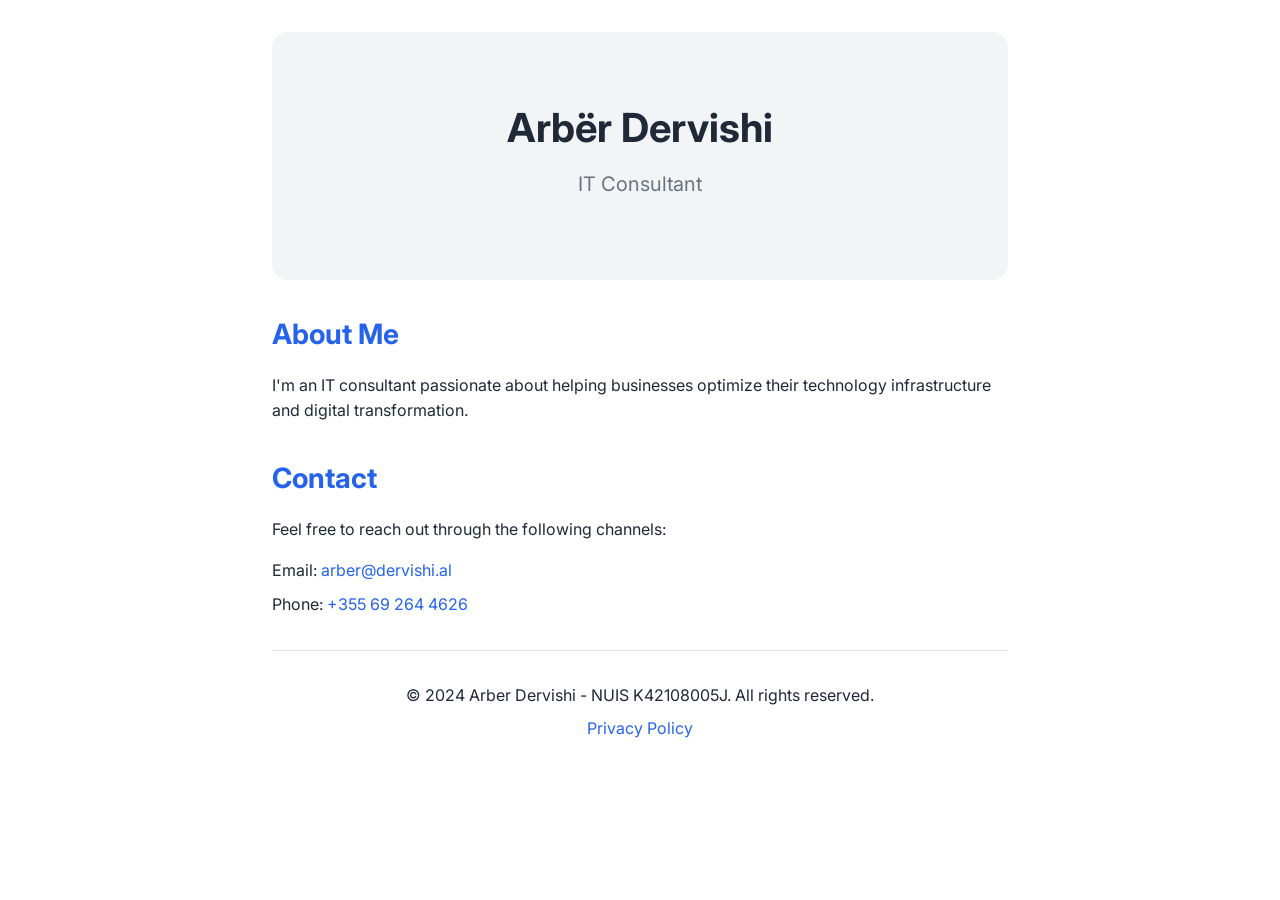
<file: index.html>
<!DOCTYPE html>
<html lang="en">
<head>
    <meta charset="UTF-8">
    <meta name="viewport" content="width=device-width, initial-scale=1.0">
    <title>Arber Dervishi</title>
    <link rel="stylesheet" href="styles.css">
    <link rel="preconnect" href="https://fonts.googleapis.com">
    <link rel="preconnect" href="https://fonts.gstatic.com" crossorigin>
    <link href="https://fonts.googleapis.com/css2?family=Inter:wght@400;500;600;700&display=swap" rel="stylesheet">
</head>
<body>
    <div class="container">
        <header>
            <h1>Arbër Dervishi</h1>
            <p class="subtitle">IT Consultant</p>
        </header>
        
        <main>
            <section class="about">
                <h2>About Me</h2>
                <p>I'm an IT consultant passionate about helping businesses optimize their technology infrastructure and digital transformation.</p>
            </section>

            <section class="contact">
                <h2>Contact</h2>
                <p>Feel free to reach out through the following channels:</p>
                <ul>
                    <li>Email: <a href="mailto:arber@dervishi.al">arber@dervishi.al</a></li>
                    <li>Phone: <a href="tel:+355692644626">+355 69 264 4626</a></li>
                </ul>
            </section>
        </main>

        <footer>
            <p>&copy; 2024 Arber Dervishi - NUIS K42108005J. All rights reserved.</p>
            <a href="privacy.html">Privacy Policy</a>
        </footer>
    </div>
</body>
</html>
</file>
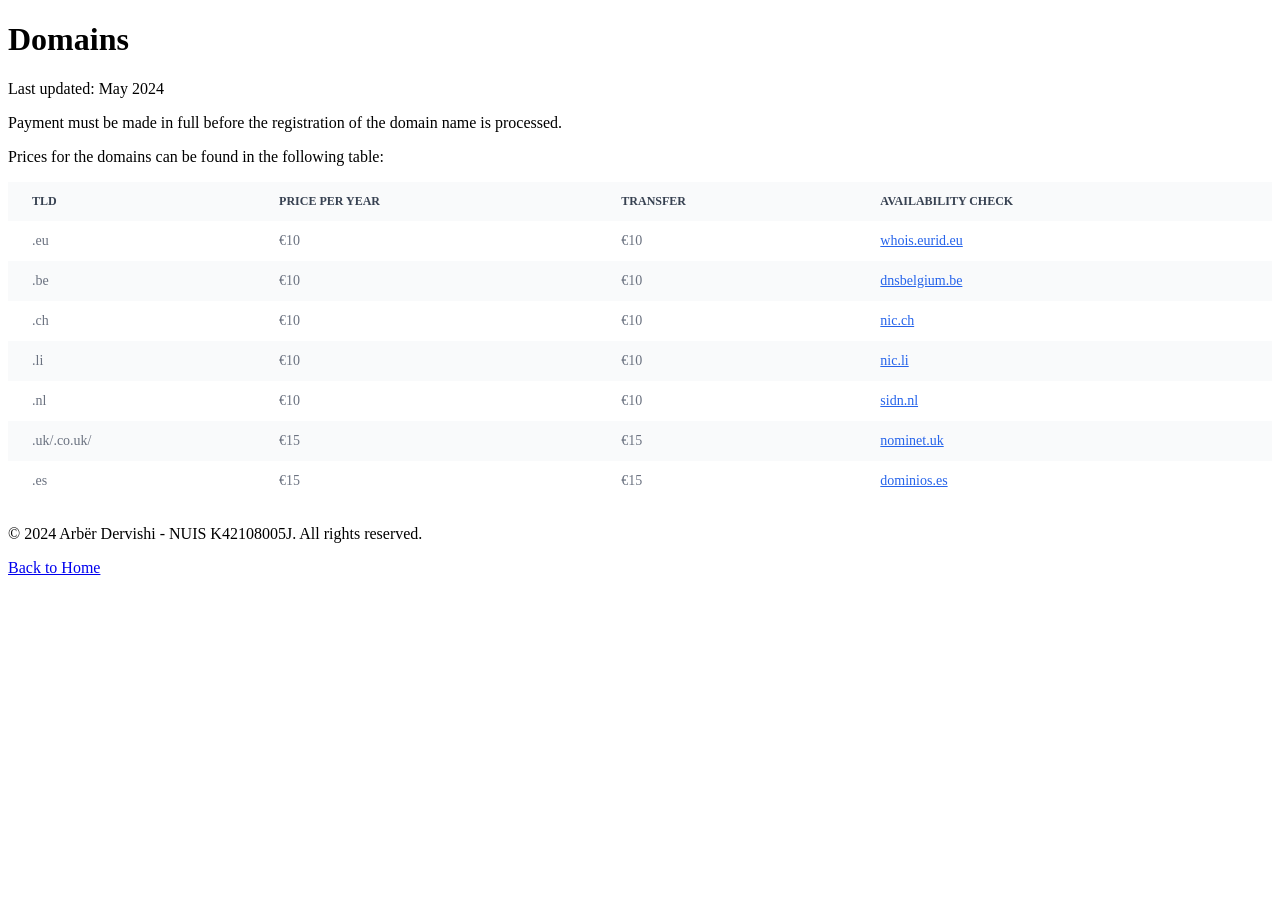
<file: domains.html>
<!DOCTYPE html>
<html lang="en">

<head>
    <meta charset="UTF-8">
    <meta name="viewport" content="width=device-width, initial-scale=1.0">
    <title>Domains - Arbër Dervishi</title>
    <link rel="stylesheet" href="https://dervishi.al/styles.css">
    <link rel="preconnect" href="https://fonts.googleapis.com">
    <link rel="preconnect" href="https://fonts.gstatic.com" crossorigin>
    <link href="https://fonts.googleapis.com/css2?family=Inter:wght@400;500;600;700&display=swap" rel="stylesheet">
</head>

<body>
    <div class="container">
        <header>
            <h1>Domains</h1>
            <p class="subtitle">Last updated: May 2024</p>
        </header>
        <main>
            <p>Payment must be made in full before the registration of the domain name is processed.</p>

            <p>Prices for the domains can be found in the following table:</p>

            <div class="table-container">
                <table class="styled-table">
                    <thead>
                        <tr>
                            <th scope="col">TLD</th>
                            <th scope="col">Price per Year</th>
                            <th scope="col">Transfer</th>
                            <th scope="col">Availability Check</th>
                        </tr>
                    </thead>
                    <tbody>
                        <tr>
                            <td>.eu</td>
                            <td>€10</td>
                            <td>€10</td>
                            <td><a href="https://whois.eurid.eu">whois.eurid.eu</a></td>
                        </tr>
                        <tr>
                            <td>.be</td>
                            <td>€10</td>
                            <td>€10</td>
                            <td><a href="https://www.dnsbelgium.be/en">dnsbelgium.be</a></td>
                        </tr>
                        <tr>
                            <td>.ch</td>
                            <td>€10</td>
                            <td>€10</td>
                            <td><a href="https://nic.ch">nic.ch</a></td>
                        </tr>
                        <tr>
                            <td>.li</td>
                            <td>€10</td>
                            <td>€10</td>
                            <td><a href="https://nic.li">nic.li</a></td>
                        </tr>
                        <tr>
                            <td>.nl</td>
                            <td>€10</td>
                            <td>€10</td>
                            <td><a href="https://sidn.nl">sidn.nl</a></td>
                        </tr>
                        <tr>
                            <td>.uk/.co.uk/</td>
                            <td>€15</td>
                            <td>€15</td>
                            <td><a href="https://www.nominet.uk/">nominet.uk</a></td>
                        </tr>
                        <tr>
                            <td>.es</td>
                            <td>€15</td>
                            <td>€15</td>
                            <td><a href="https://www.dominios.es/">dominios.es</a></td>
                        </tr>
                    </tbody>
                </table>
            </div>
        </main>
        <footer>
            <p>&copy; 2024 Arbër Dervishi - NUIS K42108005J. All rights reserved.</p><a href="index.html">Back to
                Home</a>
        </footer>
    </div>
</body>

<style>
    .table-container {
        position: relative;
        overflow-x: auto;
        margin-bottom: 1.5rem;
        /* ~mb-6 */
    }

    .styled-table {
        width: 100%;
        border-collapse: collapse;
        font-size: 0.875rem;
        /* ~text-sm */
        text-align: left;
        color: #6b7280;
        /* ~text-gray-500 */
    }

    .styled-table thead {
        font-size: 0.75rem;
        /* ~text-xs */
        text-transform: uppercase;
        background-color: #f9fafb;
        /* ~bg-gray-50 */
        color: #374151;
        /* ~text-gray-700 */
    }

    .styled-table th,
    .styled-table td {
        padding: 0.75rem 1.5rem;
        /* ~py-3 px-6 and ~py-4 px-6 */
    }

    .styled-table tbody tr:nth-child(even) {
        background-color: #f9fafb;
    }

    .styled-table a {
        color: #2563eb;
        text-decoration: underline;
    }
</style>

</html>
</file>
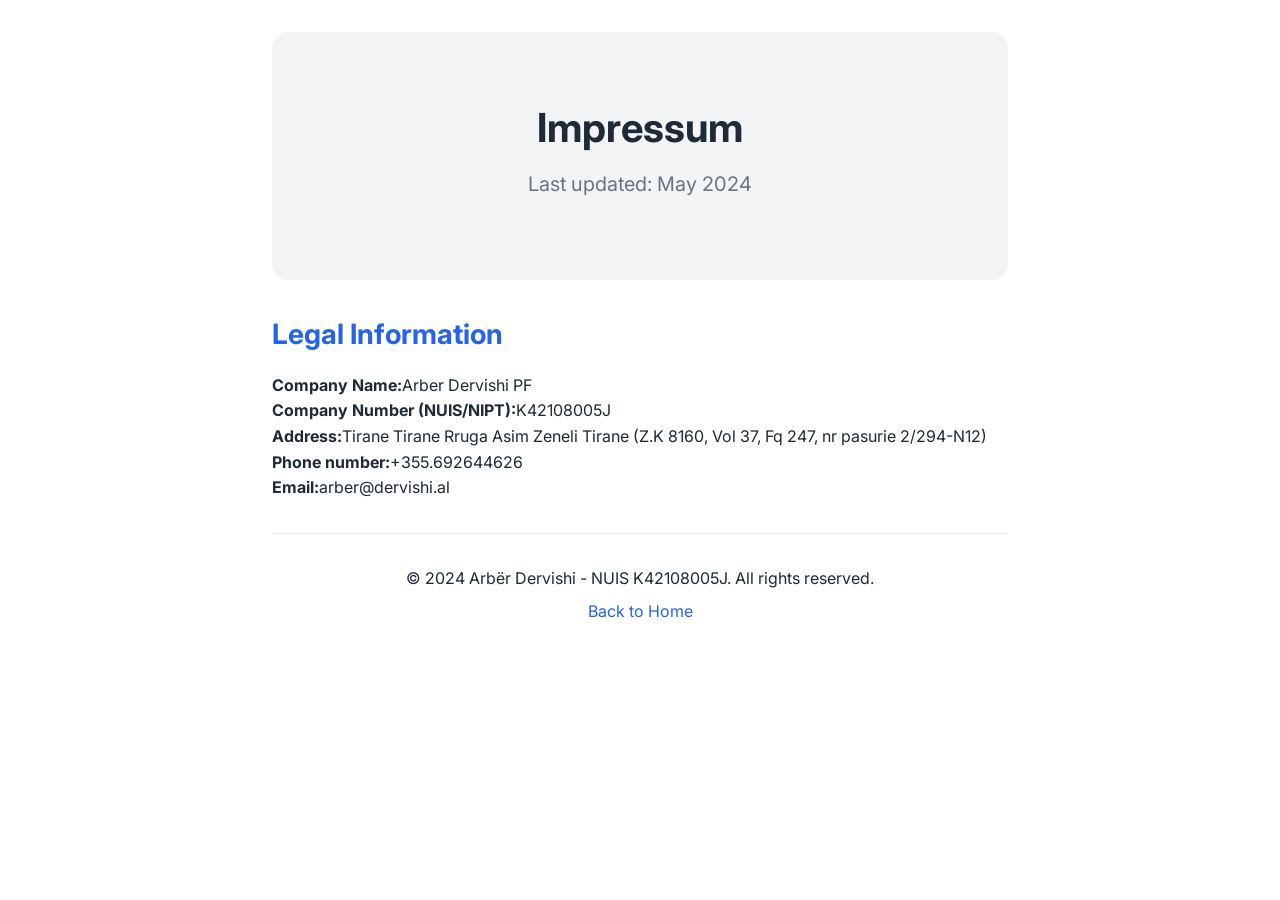
<file: impressum.html>
<!DOCTYPE html>
<html lang="en">

<head>
    <meta charset="UTF-8">
    <meta name="viewport" content="width=device-width, initial-scale=1.0">
    <title>Impressum - Arbër Dervishi</title>
    <link rel="stylesheet" href="styles.css">
    <link rel="preconnect" href="https://fonts.googleapis.com">
    <link rel="preconnect" href="https://fonts.gstatic.com" crossorigin>
    <link href="https://fonts.googleapis.com/css2?family=Inter:wght@400;500;600;700&display=swap" rel="stylesheet">
</head>

<body>
    <div class="container">
        <header>
            <h1>Impressum</h1>
            <p class="subtitle">Last updated: May 2024</p>
        </header>
        <main>
            <section class="privacy-content">
                <h2>Legal Information</h2>
                <p>
                    <strong>Company Name:</strong>Arber Dervishi PF<br />
                    <strong>Company Number (NUIS/NIPT):</strong>K42108005J<br />
                    <strong>Address:</strong>Tirane Tirane Rruga Asim Zeneli Tirane (Z.K 8160, Vol 37, Fq 247, nr pasurie 2/294-N12)<br />
                    <strong>Phone number:</strong>+355.692644626<br />
                    <strong>Email:</strong>arber@dervishi.al<br />
                </p>
            </section>
        </main>
        <footer>
            <p>&copy; 2024 Arbër Dervishi - NUIS K42108005J. All rights reserved.</p><a href="index.html">Back to
                Home</a>
        </footer>
    </div>
</body>

</html>
</file>
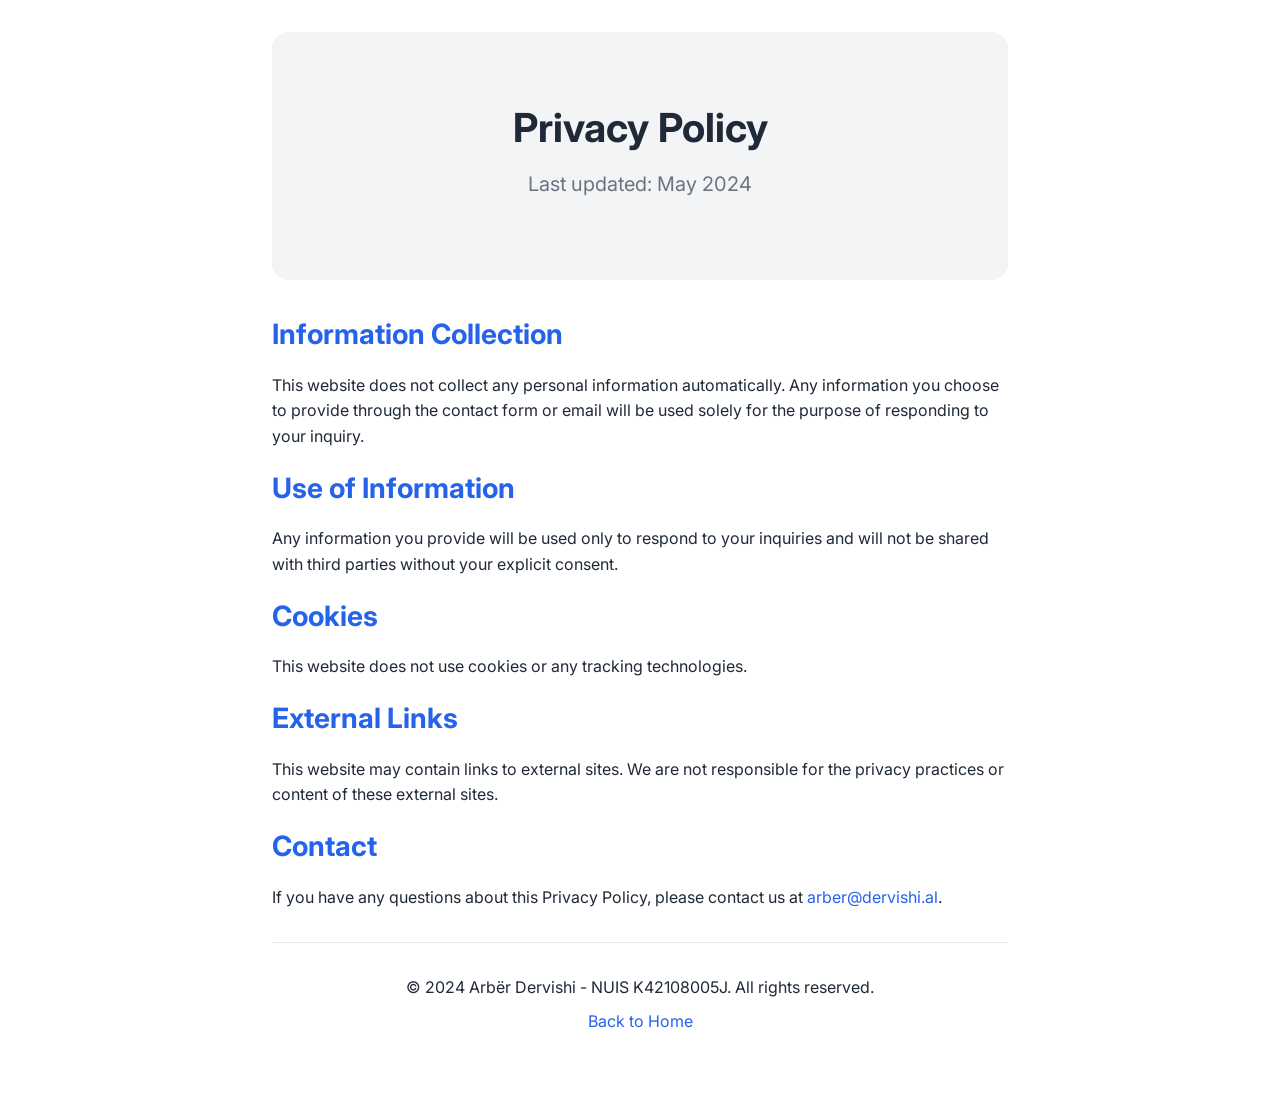
<file: privacy.html>
<!DOCTYPE html><html lang="en"><head><meta charset="UTF-8"><meta name="viewport" content="width=device-width, initial-scale=1.0"><title>Privacy Policy - Arbër Dervishi</title><link rel="stylesheet" href="styles.css"><link rel="preconnect" href="https://fonts.googleapis.com"><link rel="preconnect" href="https://fonts.gstatic.com" crossorigin><link href="https://fonts.googleapis.com/css2?family=Inter:wght@400;500;600;700&display=swap" rel="stylesheet"></head><body><div class="container"><header><h1>Privacy Policy</h1><p class="subtitle">Last updated: May 2024</p></header><main><section class="privacy-content"><h2>Information Collection</h2><p>This website does not collect any personal information automatically. Any information you choose to provide through the contact form or email will be used solely for the purpose of responding to your inquiry.</p><h2>Use of Information</h2><p>Any information you provide will be used only to respond to your inquiries and will not be shared with third parties without your explicit consent.</p><h2>Cookies</h2><p>This website does not use cookies or any tracking technologies.</p><h2>External Links</h2><p>This website may contain links to external sites. We are not responsible for the privacy practices or content of these external sites.</p><h2>Contact</h2><p>If you have any questions about this Privacy Policy, please contact us at <a href="mailto:arber@dervishi.al">arber@dervishi.al</a>.</p></section></main><footer><p>&copy; 2024 Arbër Dervishi - NUIS K42108005J. All rights reserved.</p><a href="index.html">Back to Home</a></footer></div></body></html>
</file>
<file: styles.css>
:root {
    --primary-color: #2563eb;
    --text-color: #1f2937;
    --background-color: #ffffff;
    --secondary-background: #f3f4f6;
}

* {
    margin: 0;
    padding: 0;
    box-sizing: border-box;
}

body {
    font-family: 'Inter', sans-serif;
    line-height: 1.6;
    color: var(--text-color);
    background-color: var(--background-color);
}

.container {
    max-width: 800px;
    margin: 0 auto;
    padding: 2rem;
}

header {
    text-align: center;
    padding: 4rem 0;
    background-color: var(--secondary-background);
    border-radius: 1rem;
    margin-bottom: 2rem;
}

h1 {
    font-size: 2.5rem;
    font-weight: 700;
    margin-bottom: 0.5rem;
}

.subtitle {
    font-size: 1.25rem;
    color: #6b7280;
}

main {
    margin: 2rem 0;
}

section {
    margin-bottom: 2rem;
}

h2 {
    font-size: 1.75rem;
    margin-bottom: 1rem;
    color: var(--primary-color);
}

p {
    margin-bottom: 1rem;
}

ul {
    list-style: none;
    padding-left: 0;
}

li {
    margin-bottom: 0.5rem;
}

a {
    color: var(--primary-color);
    text-decoration: none;
    transition: color 0.2s;
}

a:hover {
    color: #1d4ed8;
}

footer {
    text-align: center;
    padding: 2rem 0;
    margin-top: 2rem;
    border-top: 1px solid #e5e7eb;
}

footer p {
    margin-bottom: 0.5rem;
}

@media (max-width: 640px) {
    .container {
        padding: 1rem;
    }
    
    h1 {
        font-size: 2rem;
    }
    
    .subtitle {
        font-size: 1.1rem;
    }
}
</file>
